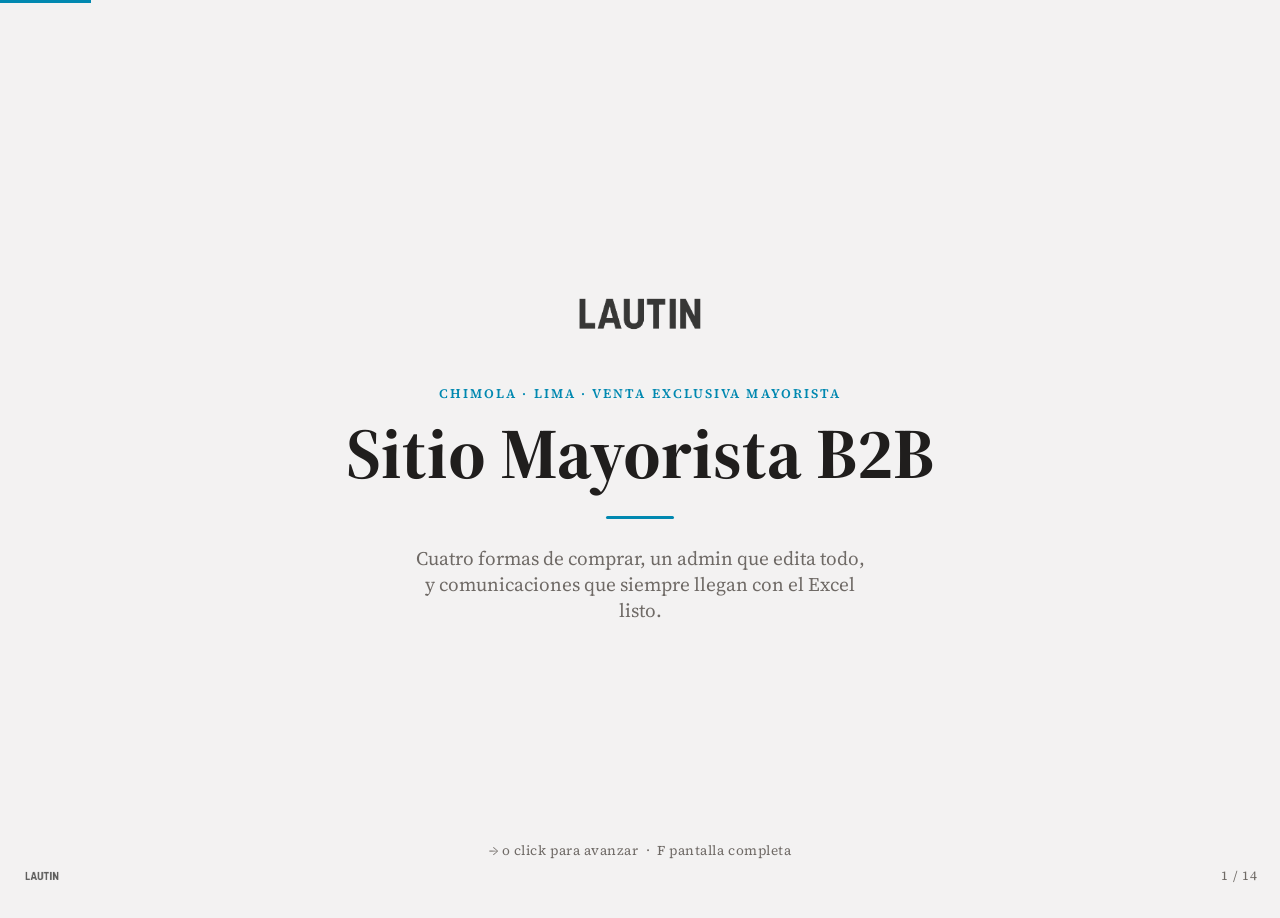
<file: presentacion/index.html>
<!doctype html>
<html lang="es">
<head>
<meta charset="utf-8">
<meta name="viewport" content="width=device-width, initial-scale=1">
<title>Sitio Mayorista B2B · Lautin</title>
<link rel="preconnect" href="https://fonts.googleapis.com">
<link rel="preconnect" href="https://fonts.gstatic.com" crossorigin>
<link href="https://fonts.googleapis.com/css2?family=Source+Serif+4:opsz,wght@8..60,400;8..60,600;8..60,700&display=swap" rel="stylesheet">
<style>
  :root {
    --papel: #f3f2f2; --tinta: #201e1d; --cian: #0088b0; --cian-oscuro: #006786;
    --cian-tinte: #e9f8ff; --magenta: #d6006c; --muted: #6f6a66; --borde: #d8d5d2;
  }
  * { margin: 0; padding: 0; box-sizing: border-box; }
  html, body { height: 100%; overflow: hidden; background: var(--papel); color: var(--tinta);
    font-family: "Source Serif 4", Georgia, "Times New Roman", serif; }
  .deck { position: relative; width: 100%; height: 100%; }

  .slide { position: absolute; inset: 0; display: flex; align-items: center; justify-content: center;
    padding: 4.5vh 5vw; opacity: 0; pointer-events: none; transform: translateY(18px);
    transition: opacity .55s ease, transform .55s ease; }
  .slide.active { opacity: 1; pointer-events: auto; transform: none; }

  .reveal { opacity: 0; transform: translateY(16px); transition: opacity .6s ease, transform .6s ease; }
  .active .reveal { opacity: 1; transform: none; }
  .active .reveal:nth-child(1) { transition-delay: .10s; }
  .active .reveal:nth-child(2) { transition-delay: .22s; }
  .active .reveal:nth-child(3) { transition-delay: .34s; }
  .active .reveal:nth-child(4) { transition-delay: .46s; }
  .active .reveal:nth-child(5) { transition-delay: .58s; }
  .active .reveal:nth-child(6) { transition-delay: .70s; }

  .kicker { font-size: 13px; letter-spacing: .16em; text-transform: uppercase; color: var(--cian);
    font-weight: 600; margin-bottom: 14px; }
  h1 { font-size: clamp(40px, 5.6vw, 74px); line-height: 1.04; font-weight: 700; }
  h2 { font-size: clamp(28px, 3.3vw, 46px); line-height: 1.08; font-weight: 700; margin-bottom: 18px; }
  .sub { font-size: clamp(16px, 1.5vw, 21px); color: var(--muted); margin-top: 18px; max-width: 34ch; }

  .split { display: grid; grid-template-columns: minmax(320px, 30fr) 46fr; gap: 4.5vw;
    align-items: center; width: 100%; max-width: 1750px; }
  ul.puntos { list-style: none; margin-top: 6px; }
  ul.puntos li { position: relative; padding: 9px 0 9px 26px; font-size: clamp(15px, 1.35vw, 20px);
    line-height: 1.4; border-bottom: 1px solid var(--borde); }
  ul.puntos li:last-child { border-bottom: 0; }
  ul.puntos li::before { content: ""; position: absolute; left: 2px; top: 1.05em; width: 9px; height: 9px;
    background: var(--cian); border-radius: 1px; }
  ul.puntos b { color: var(--cian-oscuro); }

  .badge { display: inline-block; font-size: 11px; letter-spacing: .14em; text-transform: uppercase;
    font-weight: 700; color: #fff; background: var(--tinta); padding: 4px 10px; border-radius: 2px;
    margin-left: 10px; vertical-align: middle; }

  .browser { background: #fff; border: 1px solid var(--borde); border-radius: 4px; overflow: hidden;
    box-shadow: 0 22px 60px rgba(32, 30, 29, .16); }
  .active .browser { animation: asoma .8s ease .15s both; }
  @keyframes asoma { from { opacity: 0; transform: translateY(26px) scale(.975); }
                     to { opacity: 1; transform: none; } }
  .browser .bar { display: flex; align-items: center; gap: 6px; padding: 9px 12px;
    background: #efedec; border-bottom: 1px solid var(--borde); }
  .browser .bar i { width: 10px; height: 10px; border-radius: 50%; background: #d4d0cd; }
  .browser .bar span { margin-left: 10px; font-size: 12px; color: var(--muted);
    font-family: ui-monospace, Menlo, monospace; letter-spacing: .02em; }
  .browser img { display: block; width: 100%; height: auto; }

  .xfade { position: relative; }
  .xfade img + img { position: absolute; inset: 0; opacity: 0; animation: prende 7s ease-in-out infinite; }
  @keyframes prende { 0%, 45% { opacity: 0; } 50%, 95% { opacity: 1; } 100% { opacity: 0; } }
  .xfade .tag { position: absolute; right: 14px; top: 14px; font-size: 11px; letter-spacing: .13em;
    text-transform: uppercase; font-weight: 700; background: var(--cian); color: #fff;
    padding: 5px 11px; border-radius: 2px; opacity: 0; animation: prende 7s ease-in-out infinite; }
  @keyframes apaga { 0%, 45% { opacity: 1; } 50%, 95% { opacity: 0; } 100% { opacity: 1; } }
  .xfade .tag1 { animation: apaga 7s ease-in-out infinite; background: var(--tinta); }
  .fase { position: absolute; left: 0; right: 0; bottom: 0; background: rgba(32, 30, 29, .85);
    color: #fff; padding: 9px 16px; font-size: 12px; letter-spacing: .1em; text-transform: uppercase;
    font-weight: 600; }
  .figura { position: relative; }
  .xfade .fase2 { opacity: 0; animation: prende 7s ease-in-out infinite; }
  .xfade .fase1b { animation: apaga 7s ease-in-out infinite; }
  .xfade.lento img + img, .xfade.lento .fase2, .xfade.lento .fase1b { animation-duration: 13s; }

  .centro { text-align: center; flex-direction: column; }
  .logo { height: 58px; margin-bottom: 34px; }
  .active .logo { animation: logoIn 1s ease both; }
  @keyframes logoIn { from { opacity: 0; transform: translateY(-14px); letter-spacing: .2em; }
                      to { opacity: 1; transform: none; } }
  .linea { width: 68px; height: 3px; background: var(--cian); margin: 26px auto; border-radius: 2px; }
  .hint { position: absolute; bottom: 4.5vh; left: 0; right: 0; text-align: center; font-size: 13.5px;
    color: var(--muted); letter-spacing: .04em; }
  .url { font-family: ui-monospace, Menlo, monospace; font-size: clamp(13px, 1.2vw, 17px);
    color: var(--cian-oscuro); background: var(--cian-tinte); padding: 8px 16px; border-radius: 2px;
    display: inline-block; margin-top: 10px; }

  .progreso { position: fixed; top: 0; left: 0; height: 3px; background: var(--cian); width: 0;
    transition: width .45s ease; z-index: 10; }
  .contador { position: fixed; right: 22px; bottom: 16px; font-size: 13px; color: var(--muted);
    letter-spacing: .08em; z-index: 10; font-variant-numeric: tabular-nums; }
  .marca { position: fixed; left: 22px; bottom: 14px; z-index: 10; height: 20px; opacity: .8; }

  @media (prefers-reduced-motion: reduce) {
    .slide, .reveal, .browser, .logo, .progreso { transition: none !important; animation: none !important; }
    .reveal { opacity: 1; transform: none; }
    .xfade img + img, .xfade .tag { animation: none !important; }
  }
</style>
</head>
<body>
<div class="progreso" id="progreso"></div>
<img class="marca" src="img/logo_lautin.png" alt="">
<div class="contador" id="contador"></div>

<div class="deck" id="deck">

  <!-- 1 · Portada -->
  <section class="slide centro">
    <img class="logo" src="img/logo_lautin.png" alt="Lautin" style="height:74px">
    <div class="kicker reveal">Chimola · Lima · venta exclusiva mayorista</div>
    <h1 class="reveal">Sitio Mayorista B2B</h1>
    <div class="linea reveal"></div>
    <p class="sub reveal" style="max-width:46ch; margin:0 auto">Cuatro formas de comprar, un admin que
      edita todo, y comunicaciones que siempre llegan con el Excel listo.</p>
    <div class="hint">→ o click para avanzar &nbsp;·&nbsp; F pantalla completa</div>
  </section>

  <!-- 2 · Forma 1: catálogo -->
  <section class="slide"><div class="split">
    <div>
      <div class="kicker reveal">Cómo se compra · 1 de 5</div>
      <h2 class="reveal">Mirando el catálogo</h2>
      <ul class="puntos">
        <li class="reveal">Fotos y <b>stock real de Ezeiza</b>: lo que se ve, se puede pedir.</li>
        <li class="reveal">Filtros que acompañan el scroll, búsqueda y <b>scroll infinito</b>.</li>
        <li class="reveal">Y el switch <b>“Encender el sitio”</b>: todo el catálogo en colores claros.</li>
      </ul>
    </div>
    <div class="browser reveal"><div class="bar"><i></i><i></i><i></i><span>mayorista.lautin / Catálogo</span></div>
      <div class="xfade">
        <img src="img/01_catalogo.png" alt="Catálogo">
        <img src="img/01b_encendido.png" alt="Catálogo encendido">
        <div class="tag">Sitio encendido</div>
      </div>
    </div>
  </div></section>

  <!-- 3 · Carga directa en el catálogo -->
  <section class="slide"><div class="split">
    <div>
      <div class="kicker reveal">Cómo se compra · 2 de 5</div>
      <h2 class="reveal">Carga directa en el catálogo</h2>
      <ul class="puntos">
        <li class="reveal"><b>«Cargar cantidades»</b> despliega el panel en la misma vista.</li>
        <li class="reveal">Cantidades por variante <b>sin perder los filtros ni el scroll</b>.</li>
        <li class="reveal">Total en vivo y directo al carrito.</li>
      </ul>
    </div>
    <div class="browser reveal"><div class="bar"><i></i><i></i><i></i><span>mayorista.lautin / Catálogo</span></div>
      <img src="img/02c_panel_catalogo.png" alt="Panel de carga en el catálogo"></div>
  </div></section>

  <!-- 4 · La ficha de producto -->
  <section class="slide"><div class="split">
    <div>
      <div class="kicker reveal">Cómo se compra · 3 de 5</div>
      <h2 class="reveal">La ficha de producto</h2>
      <ul class="puntos">
        <li class="reveal">Producto con <b>colores</b>: una fila por color, y listo.</li>
        <li class="reveal">Con <b>talle y color</b>: la matriz completa, <b>todas las variantes de una sola vez</b>.</li>
        <li class="reveal">Avisa si se pide más de lo disponible, sin revelar el stock.</li>
        <li class="reveal">Arriba, la galería: las miniaturas cambian el visor por color.</li>
      </ul>
    </div>
    <div class="browser reveal"><div class="bar"><i></i><i></i><i></i><span>mayorista.lautin / Producto</span></div>
      <div class="xfade">
        <img src="img/02a_color.png" alt="Variantes solo por color">
        <img src="img/02b_talle_color.png" alt="Matriz talle por color">
        <div class="tag tag1">Solo color</div>
        <div class="tag">Talle × color</div>
      </div>
    </div>
  </div></section>

  <!-- 4 · Forma 2: compra rápida -->
  <section class="slide"><div class="split">
    <div>
      <div class="kicker reveal">Cómo se compra · 4 de 5</div>
      <h2 class="reveal">Compra rápida</h2>
      <ul class="puntos">
        <li class="reveal">Una sola vista: <b>todo el catálogo en una tabla</b> con miniaturas.</li>
        <li class="reveal">Cinco filtros que se cruzan solos (marca, categoría, tipo, temporada + búsqueda).</li>
        <li class="reveal"><b>Cantidades directo sobre la lista</b> y un click al carrito.</li>
      </ul>
    </div>
    <div class="browser reveal"><div class="bar"><i></i><i></i><i></i><span>mayorista.lautin / Compra rápida</span></div>
      <img src="img/05_compra_rapida.png" alt="Compra rápida"></div>
  </div></section>

  <!-- 5 · Forma 3: el circuito Excel -->
  <section class="slide"><div class="split">
    <div>
      <div class="kicker reveal">Cómo se compra · 5 de 5</div>
      <h2 class="reveal">El circuito Excel</h2>
      <ul class="puntos">
        <li class="reveal">Cualquier filtro <b>se exporta a Excel</b>: miniaturas, link a cada foto, precios de la lista del cliente y totales con su descuento.</li>
        <li class="reveal">Todo bloqueado salvo <b>Cantidad</b> (resaltada): imposible romperlo.</li>
        <li class="reveal"><b>Se puede completar offline</b> y volver a subir tal cual.</li>
      </ul>
    </div>
    <div class="browser reveal"><div class="bar"><i></i><i></i><i></i><span>Exportar → completar → subir</span></div>
      <div class="xfade">
        <img src="img/05b_export.png" alt="Botones de exportar en el sitio">
        <img src="img/04_excel.png" alt="El Excel exportado con miniaturas">
        <div class="tag tag1">En el sitio</div>
        <div class="tag">El Excel</div>
      </div>
    </div>
  </div></section>

  <!-- 6 · Forma 4: reposición (franquicias) -->
  <section class="slide"><div class="split">
    <div>
      <div class="kicker reveal">Cómo se compra · solo franquicias</div>
      <h2 class="reveal">Reposición sugerida</h2>
      <ul class="puntos">
        <li class="reveal">Cruza <b>lo que vendió el punto de venta</b> con lo disponible en Ezeiza.</li>
        <li class="reveal">Días a cubrir (7/14/21/30), filtros y <b>cantidades sugeridas editables</b>.</li>
        <li class="reveal">Un click al carrito, o el mismo circuito Excel, ya precargado.</li>
      </ul>
    </div>
    <div class="browser reveal"><div class="bar"><i></i><i></i><i></i><span>mayorista.lautin / Reposición</span></div>
      <img src="img/06_reposicion.png" alt="Reposición sugerida"></div>
  </div></section>

  <!-- 7 · Autogestión -->
  <section class="slide"><div class="split">
    <div>
      <div class="kicker reveal">Postventa</div>
      <h2 class="reveal">Autonomía del cliente</h2>
      <ul class="puntos">
        <li class="reveal"><b>Mis pedidos</b>: historial con estados, detalle completo, repetir, re-descargar el Excel.</li>
        <li class="reveal">Puede <b>cancelar</b> mientras Lautin no lo procesó, con aviso automático.</li>
        <li class="reveal"><b>Mis datos</b>: contacto, teléfono y cambio de password, sin llamar a nadie.</li>
      </ul>
    </div>
    <div class="browser reveal"><div class="bar"><i></i><i></i><i></i><span>mayorista.lautin / Mis pedidos</span></div>
      <img src="img/07_pedidos.png" alt="Mis pedidos"></div>
  </div></section>

  <!-- 8 · Admin: producto -->
  <section class="slide"><div class="split">
    <div>
      <div class="kicker reveal">Qué maneja el equipo<span class="badge">Admin</span></div>
      <h2 class="reveal">Todo editable: el producto</h2>
      <ul class="puntos">
        <li class="reveal"><b>Pisar lo de Aleph</b> cuando haga falta: nombre, descripción, precios por lista, U.B.</li>
        <li class="reveal">Variantes una por una: <b>stock manual, ocultar, precio</b>.</li>
        <li class="reveal"><b>Fotos por color</b>, <b>variantes manuales</b> y elegir la <b>portada</b> del catálogo.</li>
        <li class="reveal">Publicar / ocultar / destacar: solo o en lote por tipo, temporada o categoría.</li>
      </ul>
    </div>
    <div class="browser reveal"><div class="bar"><i></i><i></i><i></i><span>mayorista.lautin / Administración</span></div>
      <div class="xfade lento figura">
        <img src="img/08_admin_editor.png" alt="Datos, precios y variantes">
        <img src="img/08b_admin_fotos.png" alt="Variantes manuales, fotos por color y portada">
        <div class="fase fase1b">Editor de producto · datos, precios y variantes</div>
        <div class="fase fase2">Editor de producto · variantes manuales, fotos y portada</div>
      </div>
    </div>
  </div></section>

  <!-- 9 · Admin: cliente -->
  <section class="slide"><div class="split">
    <div>
      <div class="kicker reveal">Qué maneja el equipo<span class="badge">Admin</span></div>
      <h2 class="reveal">Todo editable: el cliente</h2>
      <ul class="puntos">
        <li class="reveal"><b>Rol y cliente de Aleph</b> de cada usuario de acceso.</li>
        <li class="reveal">Overrides de <b>descuento y lista de precios</b>, sin tocar el ERP.</li>
        <li class="reveal"><b>Contacto y CUIT</b> del cliente, siempre a mano.</li>
        <li class="reveal">Alta de usuarios, <b>reset de password</b>, activar/desactivar.</li>
      </ul>
    </div>
    <div class="browser reveal"><div class="bar"><i></i><i></i><i></i><span>mayorista.lautin / Administración</span></div>
      <div class="figura"><img src="img/09_cliente_edit.png" alt="Edición de cliente">
        <div class="fase">Edición del cliente</div></div></div>
  </div></section>

  <!-- 10 · Admin: pedidos modificables -->
  <section class="slide"><div class="split">
    <div>
      <div class="kicker reveal">Qué maneja el equipo<span class="badge">Admin</span></div>
      <h2 class="reveal">Los pedidos pueden modificarse</h2>
      <ul class="puntos">
        <li class="reveal"><b>Modificar un pedido confirmado</b>: cambiar cantidades o quitar líneas.</li>
        <li class="reveal">Recalcula totales, <b>regenera el Excel</b> y le avisa al cliente qué cambió.</li>
        <li class="reveal">Estados con un click (procesado / cancelado); una vez procesado, <b>inmutable</b>.</li>
      </ul>
    </div>
    <div class="browser reveal"><div class="bar"><i></i><i></i><i></i><span>mayorista.lautin / Administración</span></div>
      <div class="figura"><img src="img/10b_modificar.png" alt="Modificar pedido">
        <div class="fase">Detalle del pedido · edición de líneas</div></div></div>
  </div></section>

  <!-- 11 · Admin: historia del cliente -->
  <section class="slide"><div class="split">
    <div>
      <div class="kicker reveal">Qué maneja el equipo<span class="badge">Admin</span></div>
      <h2 class="reveal">La historia de cada cliente</h2>
      <ul class="puntos">
        <li class="reveal">Métricas: <b>total histórico, ticket promedio, último pedido</b>.</li>
        <li class="reveal">Todos sus pedidos con estados, y el <b>top de productos</b> que compra.</li>
        <li class="reveal"><b>Import del historial de Aleph</b>: los pedidos previos al sitio.</li>
      </ul>
    </div>
    <div class="browser reveal"><div class="bar"><i></i><i></i><i></i><span>mayorista.lautin / Administración</span></div>
      <div class="figura"><img src="img/10_admin_cliente.png" alt="Ficha del cliente">
        <div class="fase">Ficha del cliente · métricas e historial</div></div></div>
  </div></section>

  <!-- 12 · Comunicaciones -->
  <section class="slide"><div class="split">
    <div>
      <div class="kicker reveal">Comunicaciones</div>
      <h2 class="reveal">Siempre con el Excel adjunto</h2>
      <ul class="puntos">
        <li class="reveal">Cada evento avisa solo: <b>confirmación, modificación, procesado, cancelación</b>.</li>
        <li class="reveal">El Excel va SIEMPRE adjunto, <b>con miniaturas y link a las fotos</b> de cada línea.</li>
        <li class="reveal">Si Lautin modifica, el mail dice <b>exactamente qué cambió y qué se quitó</b>.</li>
        <li class="reveal">Los textos se editan desde Config, con vista previa y envío de prueba.</li>
      </ul>
    </div>
    <div class="browser reveal"><div class="bar"><i></i><i></i><i></i><span>Email · pedido modificado</span></div>
      <img src="img/11_email_mod.png" alt="Email de modificación"></div>
  </div></section>

  <!-- 13 · Cierre -->
  <section class="slide centro">
    <img class="logo" src="img/logo_lautin.png" alt="Lautin">
    <div class="kicker reveal">El sitio</div>
    <h1 class="reveal" style="font-size:clamp(32px,4.2vw,56px)">Un solo lugar para comprarle a Lautin</h1>
    <div class="linea reveal"></div>
    <p class="sub reveal" style="max-width:52ch; margin:0 auto">Funcionando con los datos reales de
      Aleph.</p>
    <div class="reveal"><span class="url">mayorista-b2b-dev-vhnuyigzqa-uc.a.run.app</span></div>
  </section>

</div>

<script>
  const slides = [...document.querySelectorAll(".slide")];
  const progreso = document.getElementById("progreso");
  const contador = document.getElementById("contador");
  let i = Math.min(Math.max((parseInt(location.hash.slice(1)) || 1) - 1, 0), slides.length - 1);

  function ir(n) {
    i = Math.min(Math.max(n, 0), slides.length - 1);
    slides.forEach((s, j) => s.classList.toggle("active", j === i));
    progreso.style.width = ((i + 1) / slides.length * 100) + "%";
    contador.textContent = (i + 1) + " / " + slides.length;
    history.replaceState(null, "", location.pathname + location.search + "#" + (i + 1));
  }
  ir(i);
  addEventListener("hashchange", () => {
    const n = (parseInt(location.hash.slice(1)) || 1) - 1;
    if (n !== i) ir(n);
  });

  addEventListener("keydown", e => {
    if (["ArrowRight", "ArrowDown", " ", "PageDown"].includes(e.key)) { e.preventDefault(); ir(i + 1); }
    else if (["ArrowLeft", "ArrowUp", "PageUp"].includes(e.key)) { e.preventDefault(); ir(i - 1); }
    else if (e.key === "Home") ir(0);
    else if (e.key === "End") ir(slides.length - 1);
    else if (e.key.toLowerCase() === "f") {
      document.fullscreenElement ? document.exitFullscreen() : document.documentElement.requestFullscreen();
    }
  });
  addEventListener("click", e => {
    if (e.target.closest("a")) return;
    (e.clientX < innerWidth * 0.18) ? ir(i - 1) : ir(i + 1);
  });
  let x0 = null;
  addEventListener("touchstart", e => x0 = e.touches[0].clientX, { passive: true });
  addEventListener("touchend", e => {
    if (x0 === null) return;
    const dx = e.changedTouches[0].clientX - x0;
    if (Math.abs(dx) > 45) ir(i + (dx < 0 ? 1 : -1));
    x0 = null;
  }, { passive: true });
</script>
</body>
</html>
</file>
